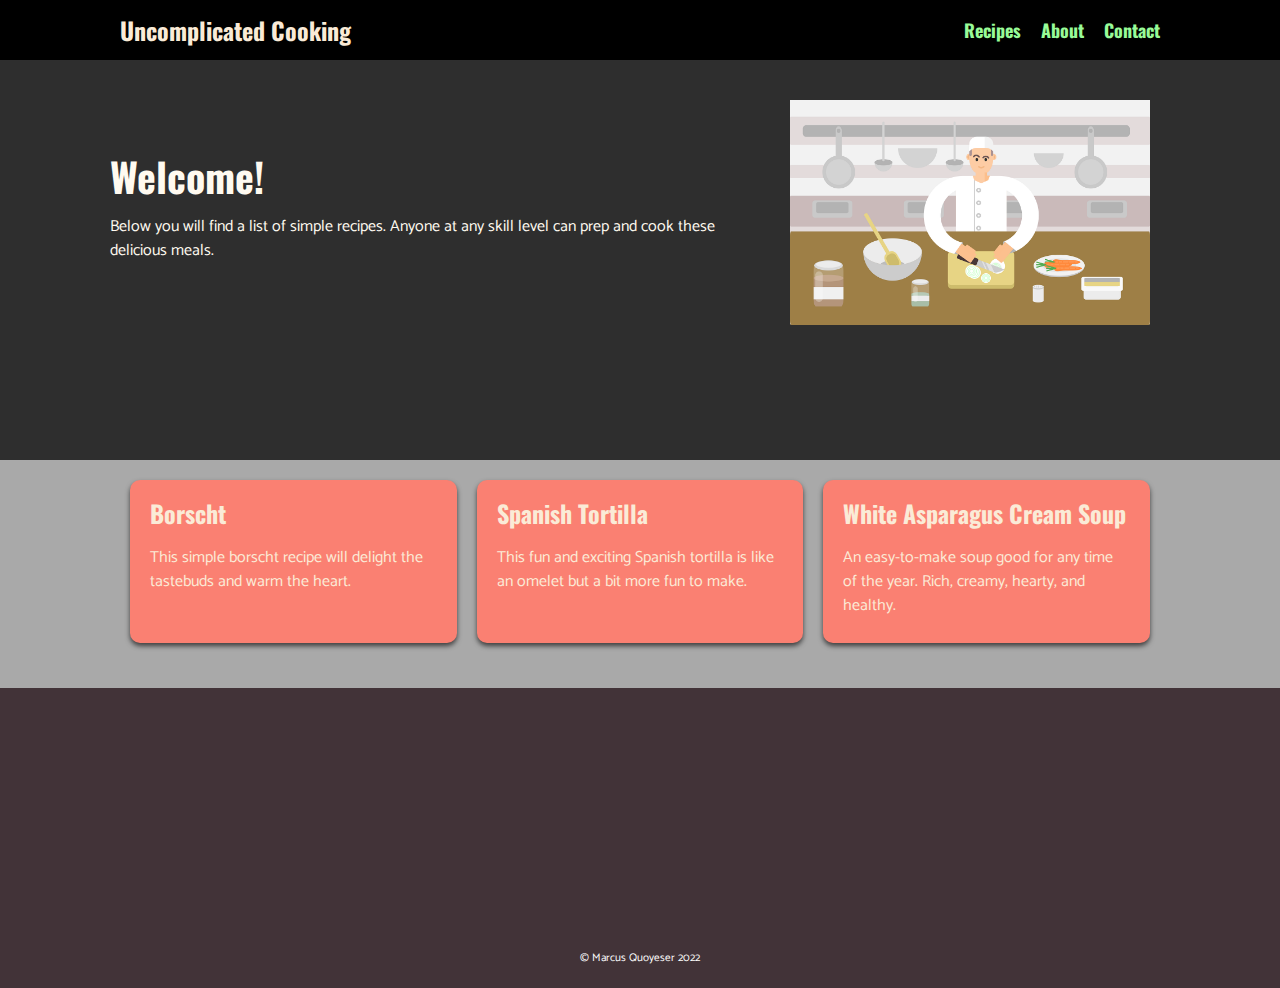
<file: index.html>
<!DOCTYPE html>
<!DOCTYPE html>
<html>
<head>
	<meta charset="utf-8">
	<meta name="viewport" content="width=device-width, initial-scale=1">
	<link rel="stylesheet" type="text/css" href="style.css">
	<link href="//fonts.googleapis.com/css?family=Oswald" rel="stylesheet" type="text/css">
	<link rel="stylesheet" type="text/css" href="//fonts.googleapis.com/css?family=Catamaran">
	<title>Uncomplicated Cooking</title>
</head>
<body>

	<nav class="navbar">
		<div class="container">
			<div class="logo">Uncomplicated Cooking</div>
			<ul class="nav">
				<li><a href="index.html">Recipes</a></li>
				<li><a href="about.html">About</a></li>
				<li><a href="contact.html">Contact</a></li>
			</ul>
		</div>
	</nav>

	<header class="header">
		<div class="container">
			<div>
				<h1>Welcome!</h1>
				<p>Below you will find a list of simple recipes. Anyone at any skill level can prep and cook these delicious meals.</p>
			</div>
			<img src="chef.png">
		</div>
	</header>

	<section class="boxes">
		<div class="container">
			<div class="box">
				<h2><a href="borscht.html">Borscht</a></h2>
				<p>This simple borscht recipe will delight the tastebuds and warm the heart.</p>
			</div>

			<div class="box">
				<h2><a href="tortilla.html">Spanish Tortilla</a></h2>
				<p>This fun and exciting Spanish tortilla is like an omelet but a bit more fun to make.</p>
			</div>

			<div class="box">
				<h2><a href="asparagus.html">White Asparagus Cream Soup</a></h2>
				<p>An easy-to-make soup good for any time of the year. Rich, creamy, hearty, and healthy.</p>
			</div>
		</div>
	</section>

<footer>
	<p class="copyright">© Marcus Quoyeser 2022</p>
</footer>

</body>
</html>
</file>
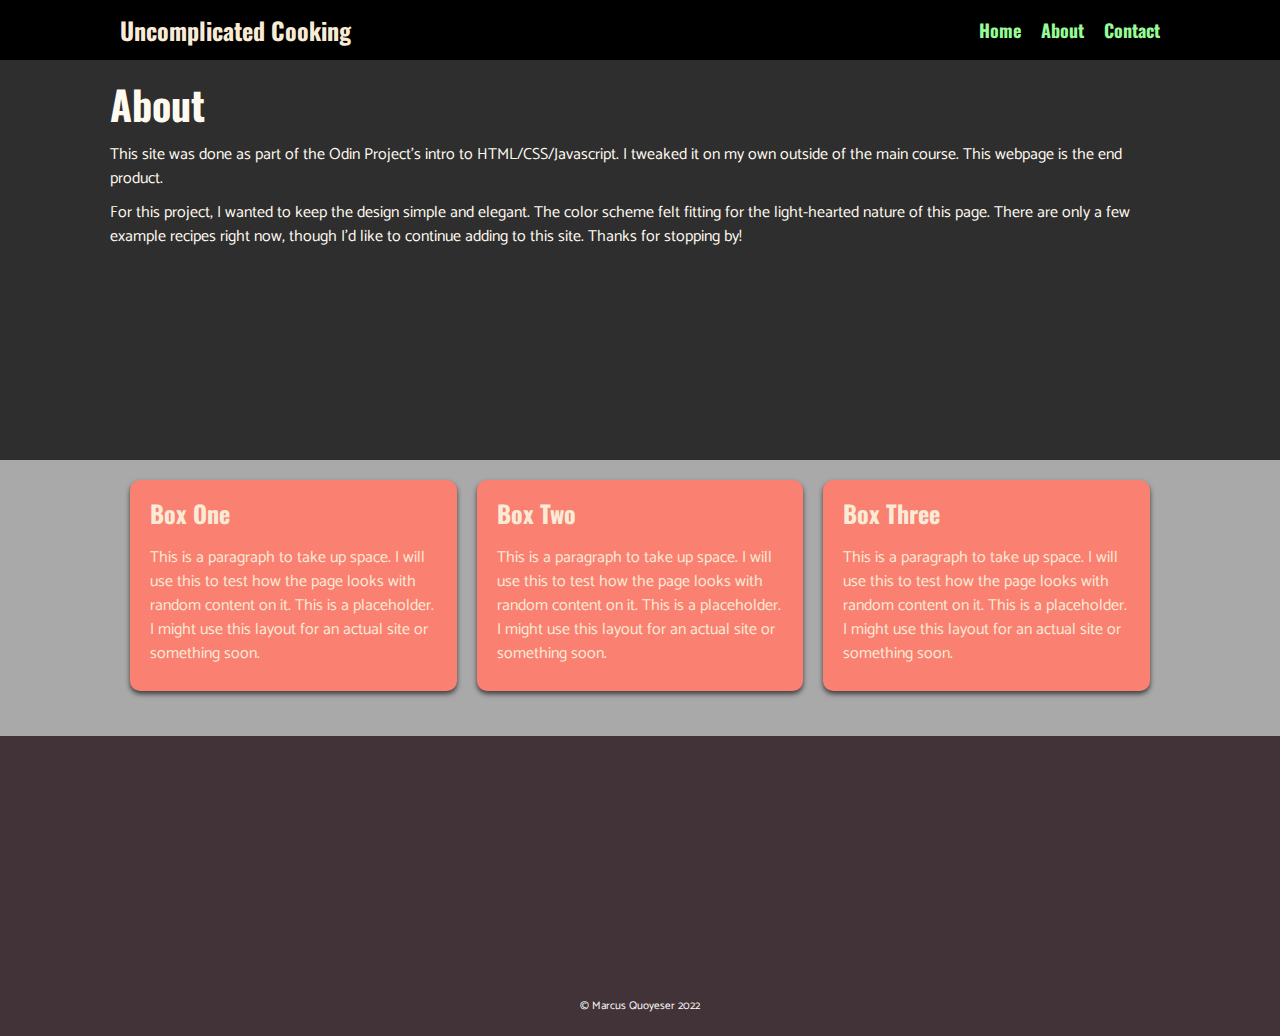
<file: about.html>
<!DOCTYPE html>
<html>
<head>
	<meta charset="utf-8">
	<meta name="viewport" content="width=device-width, initial-scale=1">
	<link rel="stylesheet" type="text/css" href="style.css">
	<link href="//fonts.googleapis.com/css?family=Oswald" rel="stylesheet" type="text/css">
	<link rel="stylesheet" type="text/css" href="//fonts.googleapis.com/css?family=Catamaran">
	<title>Uncomplicated Cooking</title>
</head>
<body>
	<nav class="navbar">
		<div class="container">
			<div class="logo">Uncomplicated Cooking</div>
			<ul class="nav">
				<li><a href="index.html">Home</a></li>
				<li><a href="about.html">About</a></li>
				<li><a href="contact.html">Contact</a></li>
			</ul>
		</div>
	</nav>

	<header class="header">
		<div class="container">	
			<div>
				<h1>About</h1>
				<p>This site was done as part of the Odin Project's intro to HTML/CSS/Javascript. I tweaked it on my own outside of the main course. This webpage is the end product.</p>

				<p>For this project, I wanted to keep the design simple and elegant. The color scheme felt fitting for the light-hearted nature of this page. There are only a few example recipes right now, though I'd like to continue adding to this site. Thanks for stopping by!</p>
			</div>
		</div>
	</header>

	<section class="boxes">
		<div class="container">
			<div class="box">
				<h2>Box One</h2>
				<p>This is a paragraph to take up space. I will use this to test how the page looks with random content on it. This is a placeholder. I might use this layout for an actual site or something soon.</p>
			</div>

			<div class="box">
				<h2>Box Two</h2>
				<p>This is a paragraph to take up space. I will use this to test how the page looks with random content on it. This is a placeholder. I might use this layout for an actual site or something soon.</p>
			</div>

			<div class="box">
				<h2>Box Three</h2>
				<p>This is a paragraph to take up space. I will use this to test how the page looks with random content on it. This is a placeholder. I might use this layout for an actual site or something soon.</p>
			</div>
		</div>
	</section>

<footer>
	<p class="copyright">© Marcus Quoyeser 2022</p>
</footer>

</body>
</html>
</file>
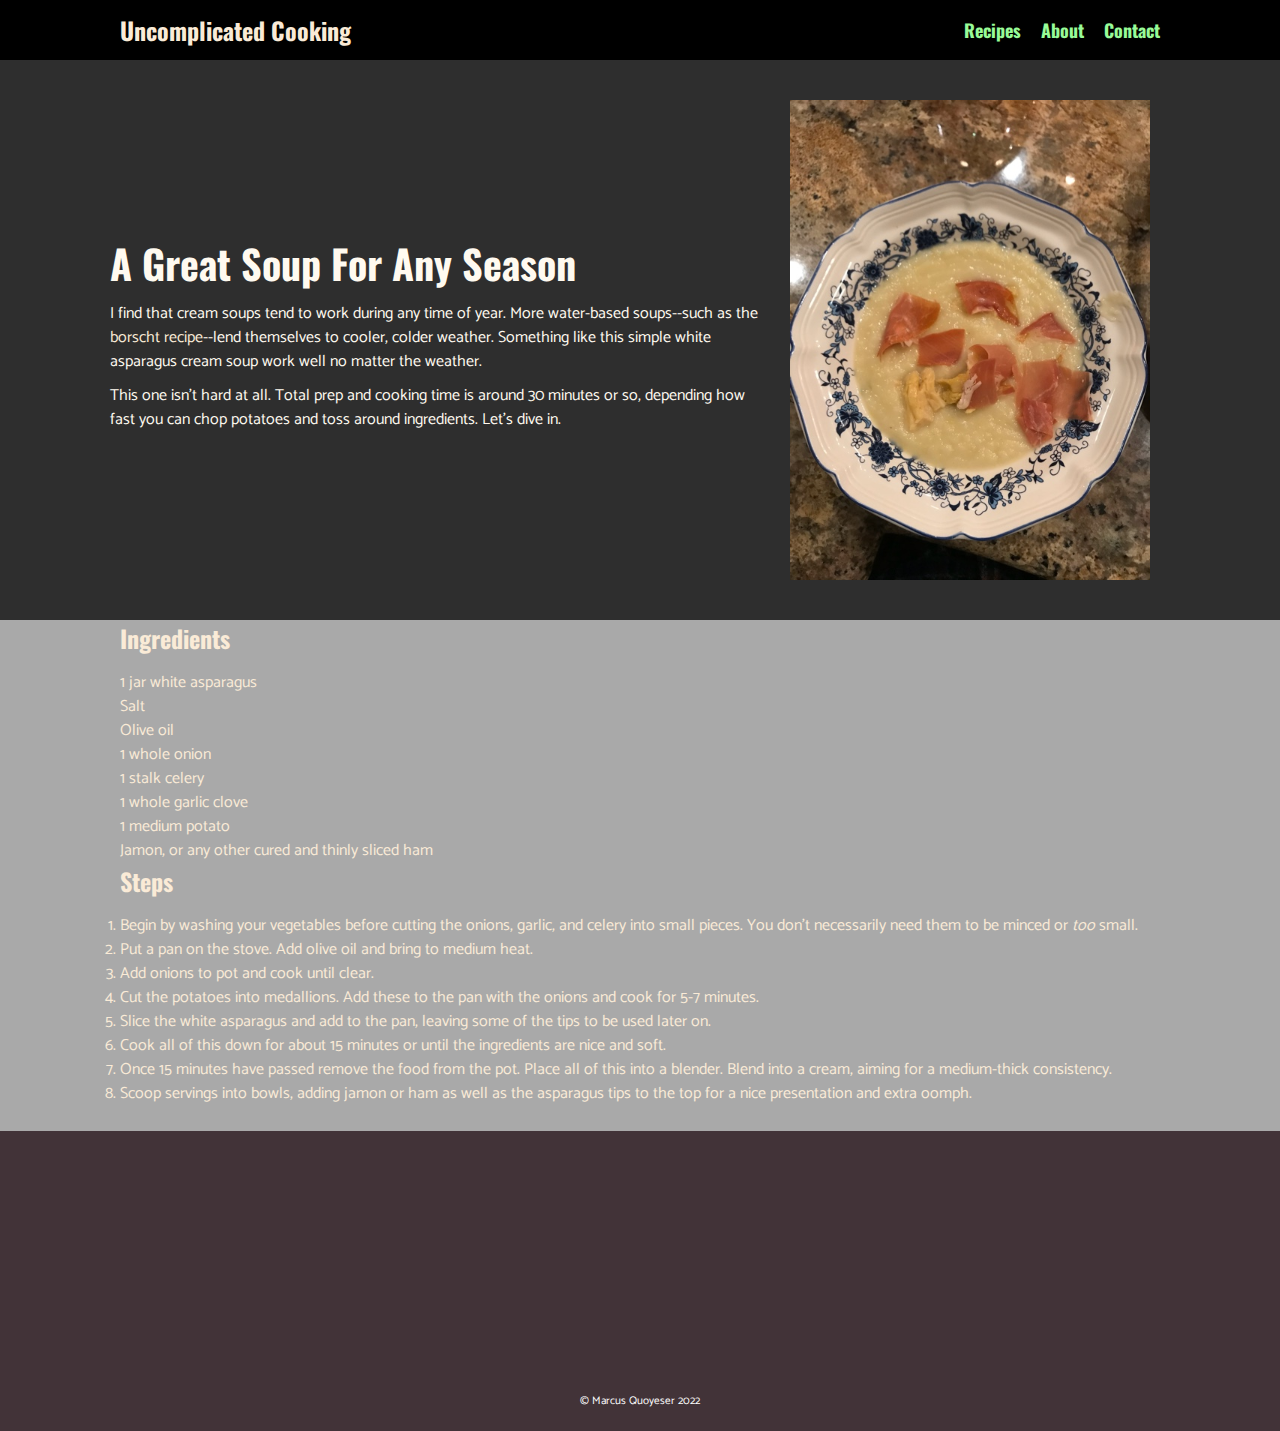
<file: asparagus.html>
<!DOCTYPE html>
<!DOCTYPE html>
<html>
<head>
	<meta charset="utf-8">
	<meta name="viewport" content="width=device-width, initial-scale=1">
	<link rel="stylesheet" type="text/css" href="style.css">
	<link href="//fonts.googleapis.com/css?family=Oswald" rel="stylesheet" type="text/css">
	<link rel="stylesheet" type="text/css" href="//fonts.googleapis.com/css?family=Catamaran">
	<title>Uncomplicated Cooking</title>
</head>
<body>
	<nav class="navbar">
		<div class="container">
			<div class="logo">Uncomplicated Cooking</div>
			<ul class="nav">
				<li><a href="index.html">Recipes</a></li>
				<li><a href="about.html">About</a></li>
				<li><a href="contact.html">Contact</a></li>
			</ul>
		</div>
	</nav>

	<header class="header">
		<div class="container">
			<div>
				<h1>A Great Soup For Any Season</h1>

				<p>I find that cream soups tend to work during any time of year. More water-based soups--such as the <a href="borscht.html">borscht recipe</a>--lend themselves to cooler, colder weather. Something like this simple white asparagus cream soup work well no matter the weather.</p>

				<p>This one isn't hard at all. Total prep and cooking time is around 30 minutes or so, depending how fast you can chop potatoes and toss around ingredients. Let's dive in.</p>
			</div>
			<img src="asparagus.jpeg">
		</div>
	</header>

	<div class="container">
	<h2>Ingredients</h2>
	<ul class="ingredients">
		<li>1 jar white asparagus</li>
		<li>Salt</li>
		<li>Olive oil</li>
		<li>1 whole onion</li>
		<li>1 stalk celery</li>
		<li>1 whole garlic clove</li>
		<li>1 medium potato</li>
		<li>Jamon, or any other cured and thinly sliced ham</li>
	</ul>

	<h2>Steps</h2>
	<ol class="steps">
		<li>Begin by washing your vegetables before cutting the onions, garlic, and celery into small pieces. You don't necessarily need them to be minced or <em>too</em> small.</li>

		<li>Put a pan on the stove. Add olive oil and bring to medium heat.</li>

		<li>Add onions to pot and cook until clear.</li>

		<li>Cut the potatoes into medallions. Add these to the pan with the onions and cook for 5-7 minutes.</li>

		<li>Slice the white asparagus and add to the pan, leaving some of the tips to be used later on.</li>

		<li>Cook all of this down for about 15 minutes or until the ingredients are nice and soft.</li>

		<li>Once 15 minutes have passed remove the food from the pot. Place all of this into a blender. Blend into a cream, aiming for a medium-thick consistency.</li>

		<li>Scoop servings into bowls, adding jamon or ham as well as the asparagus tips to the top for a nice presentation and extra oomph.</li>
	</ol>
</div>

<footer>
	<p class="copyright">© Marcus Quoyeser 2022</p>
</footer>

</body>
</html>
</file>
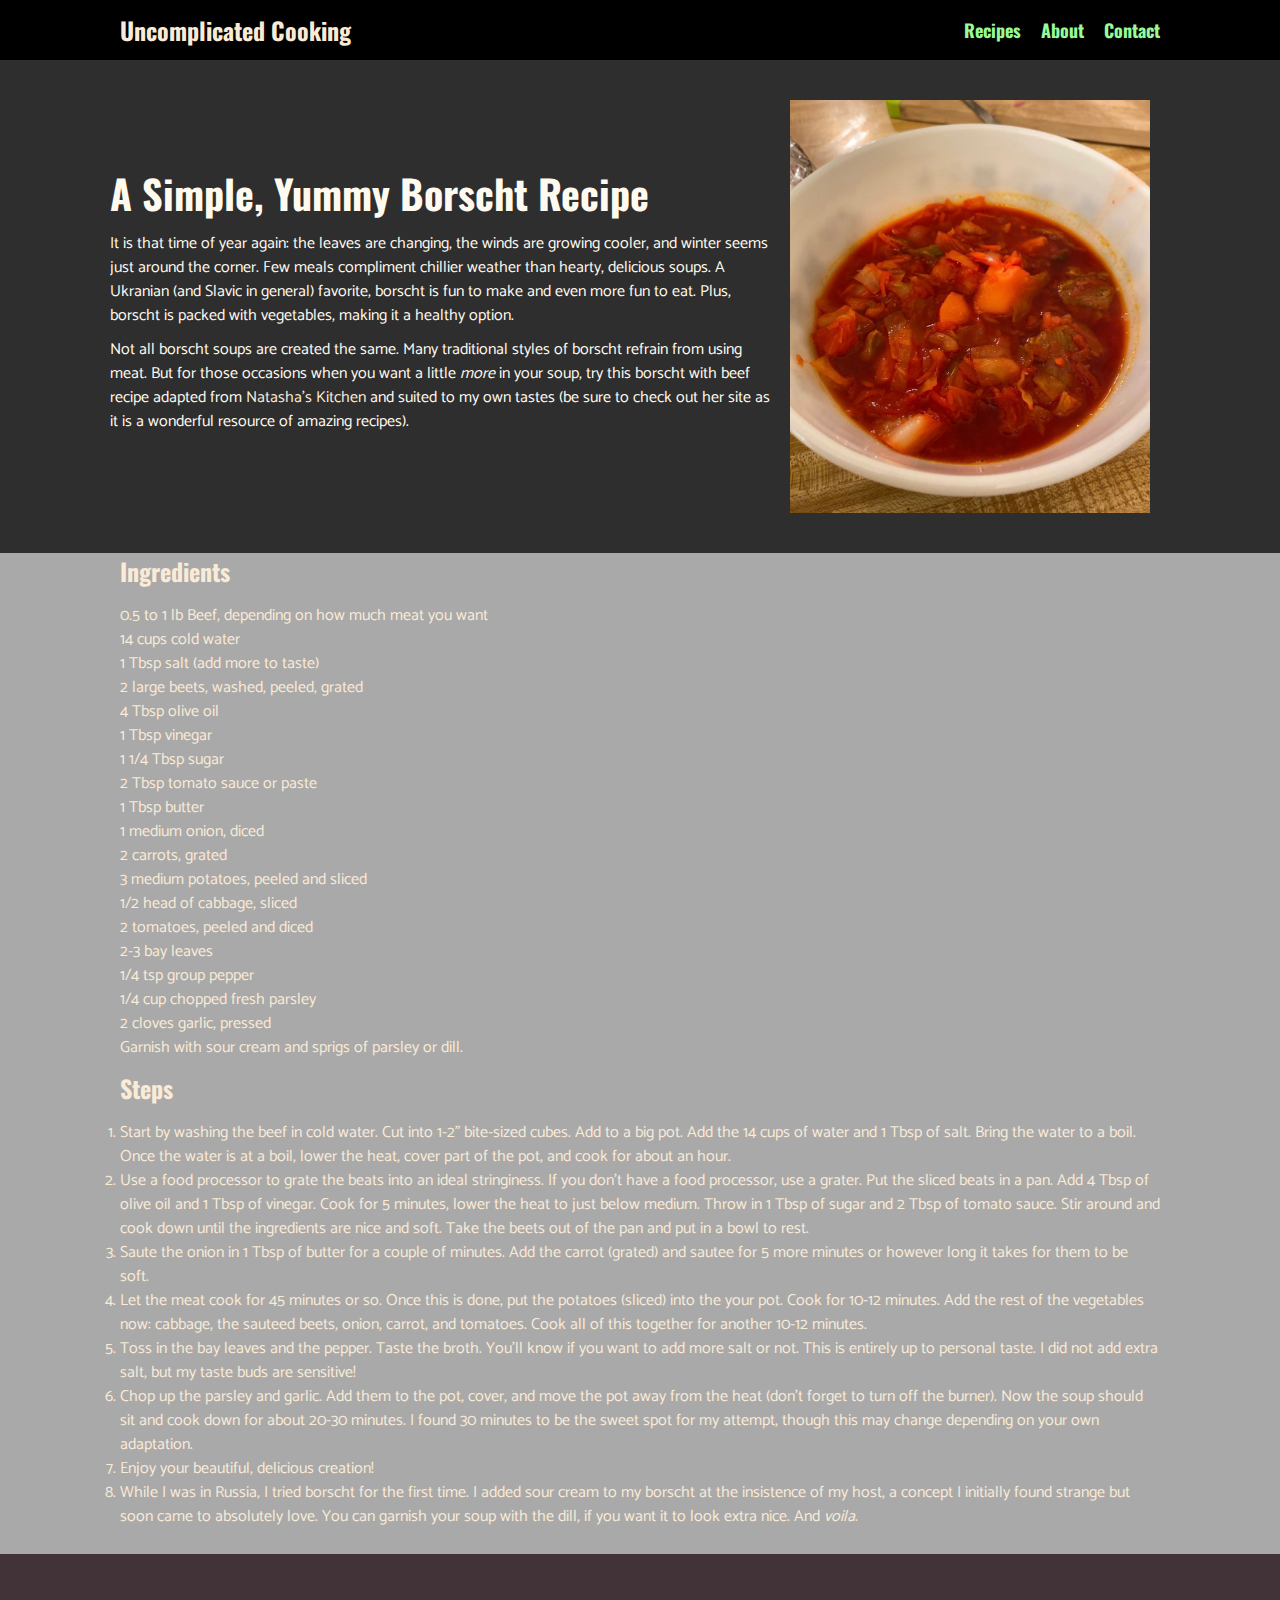
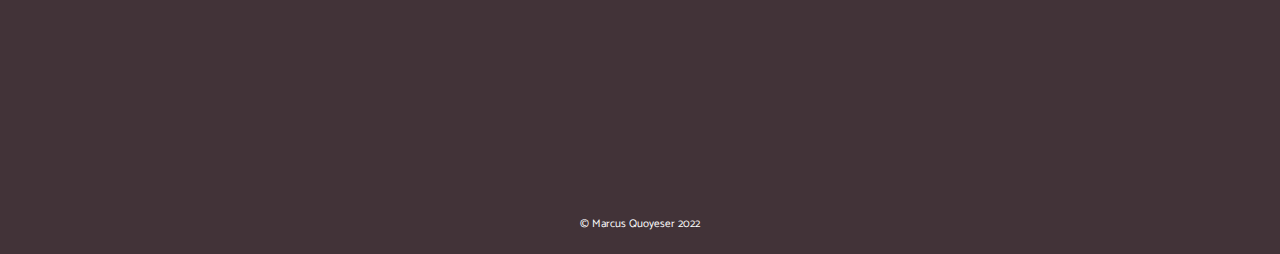
<file: borscht.html>
<!DOCTYPE html>
<!DOCTYPE html>
<html>
<head>
	<meta charset="utf-8">
	<meta name="viewport" content="width=device-width, initial-scale=1">
	<link rel="stylesheet" type="text/css" href="style.css">
	<link href="//fonts.googleapis.com/css?family=Oswald" rel="stylesheet" type="text/css">
	<link rel="stylesheet" type="text/css" href="//fonts.googleapis.com/css?family=Catamaran">
	<title>Uncomplicated Cooking</title>
</head>
<body>

	<nav class="navbar">
		<div class="container">
			<div class="logo">Uncomplicated Cooking</div>
			<ul class="nav">
				<li><a href="index.html">Recipes</a></li>
				<li><a href="about.html">About</a></li>
				<li><a href="contact.html">Contact</a></li>
			</ul>
		</div>
	</nav>

	<header class="header">
		<div class="container">
			<div>
				<h1>A Simple, Yummy Borscht Recipe</h1>
				<p>It is that time of year again: the leaves are changing, the winds are growing cooler, and winter seems just around the corner. Few meals compliment chillier weather than hearty, delicious soups. A Ukranian (and Slavic in general) favorite, borscht is fun to make and even more fun to eat. Plus, borscht is packed with vegetables, making it a healthy option.</p>

				<p>Not all borscht soups are created the same. Many traditional styles of borscht refrain from using meat. But for those occasions when you want a little <em>more</em> in your soup, try this borscht with beef recipe adapted from <a href="https://natashaskitchen.com/borscht-recipe-with-meat/">Natasha's Kitchen</a> and suited to my own tastes (be sure to check out her site as it is a wonderful resource of amazing recipes).</p>
			</div>
			<img src="borscht1.jpg">
		</div>
	</header>

	<div class="container">
	<h2>Ingredients</h2>
	<ul class="ingredients">
		<li>0.5 to 1 lb Beef, depending on how much meat you want</li>
		<li>14 cups cold water</li>
		<li>1 Tbsp salt (add more to taste)</li>
		<li>2 large beets, washed, peeled, grated</li>
		<li>4 Tbsp olive oil</li>
		<li>1 Tbsp vinegar</li>
		<li>1 1/4 Tbsp sugar</li>
		<li>2 Tbsp tomato sauce or paste</li>
		<li>1 Tbsp butter</li>
		<li>1 medium onion, diced</li>
		<li>2 carrots, grated</li>
		<li>3 medium potatoes, peeled and sliced</li>
		<li>1/2 head of cabbage, sliced</li>
		<li>2 tomatoes, peeled and diced</li>
		<li>2-3 bay leaves</li>
		<li>1/4 tsp group pepper</li>
		<li>1/4 cup chopped fresh parsley</li>
		<li>2 cloves garlic, pressed</li>
	</ul>

	<p>Garnish with sour cream and sprigs of parsley or dill.</p>

	<h2>Steps</h2>
	<ol class="steps">
		<li>Start by washing the beef in cold water. Cut into 1-2" bite-sized cubes. Add to a big pot. Add the 14 cups of water and 1 Tbsp of salt. Bring the water to a boil. Once the water is at a boil, lower the heat, cover part of the pot, and cook for about an hour.</li>

		<li>Use a food processor to grate the beats into an ideal stringiness. If you don't have a food processor, use a grater. Put the sliced beats in a pan. Add 4 Tbsp of olive oil and 1 Tbsp of vinegar. Cook for 5 minutes, lower the heat to just below medium. Throw in 1 Tbsp of sugar and 2 Tbsp of tomato sauce. Stir around and cook down until the ingredients are nice and soft. Take the beets out of the pan and put in a bowl to rest.</li>

		<li>Saute the onion in 1 Tbsp of butter for a couple of minutes. Add the carrot (grated) and sautee for 5 more minutes or however long it takes for them to be soft.</li>

		<li>Let the meat cook for 45 minutes or so. Once this is done, put the potatoes (sliced) into the your pot. Cook for 10-12 minutes. Add the rest of the vegetables now: cabbage, the sauteed beets, onion, carrot, and tomatoes. Cook all of this together for another 10-12 minutes.</li>

		<li>Toss in the bay leaves and the pepper. Taste the broth. You'll know if you want to add more salt or not. This is entirely up to personal taste. I did not add extra salt, but my taste buds are sensitive!</li>

		<li>Chop up the parsley and garlic. Add them to the pot, cover, and move the pot away from the heat (don't forget to turn off the burner). Now the soup should sit and cook down for about 20-30 minutes. I found 30 minutes to be the sweet spot for my attempt, though this may change depending on your own adaptation.</li>

		<li>Enjoy your beautiful, delicious creation!</li>

		<li>While I was in Russia, I tried borscht for the first time. I added sour cream to my borscht at the insistence of my host, a concept I initially found strange but soon came to absolutely love. You can garnish your soup with the dill, if you want it to look extra nice. And <em>voila</em>.</li>
	</ol>
</div>

<footer>
	<p class="copyright">© Marcus Quoyeser 2022</p>
</footer>

</body>
</html>
</file>
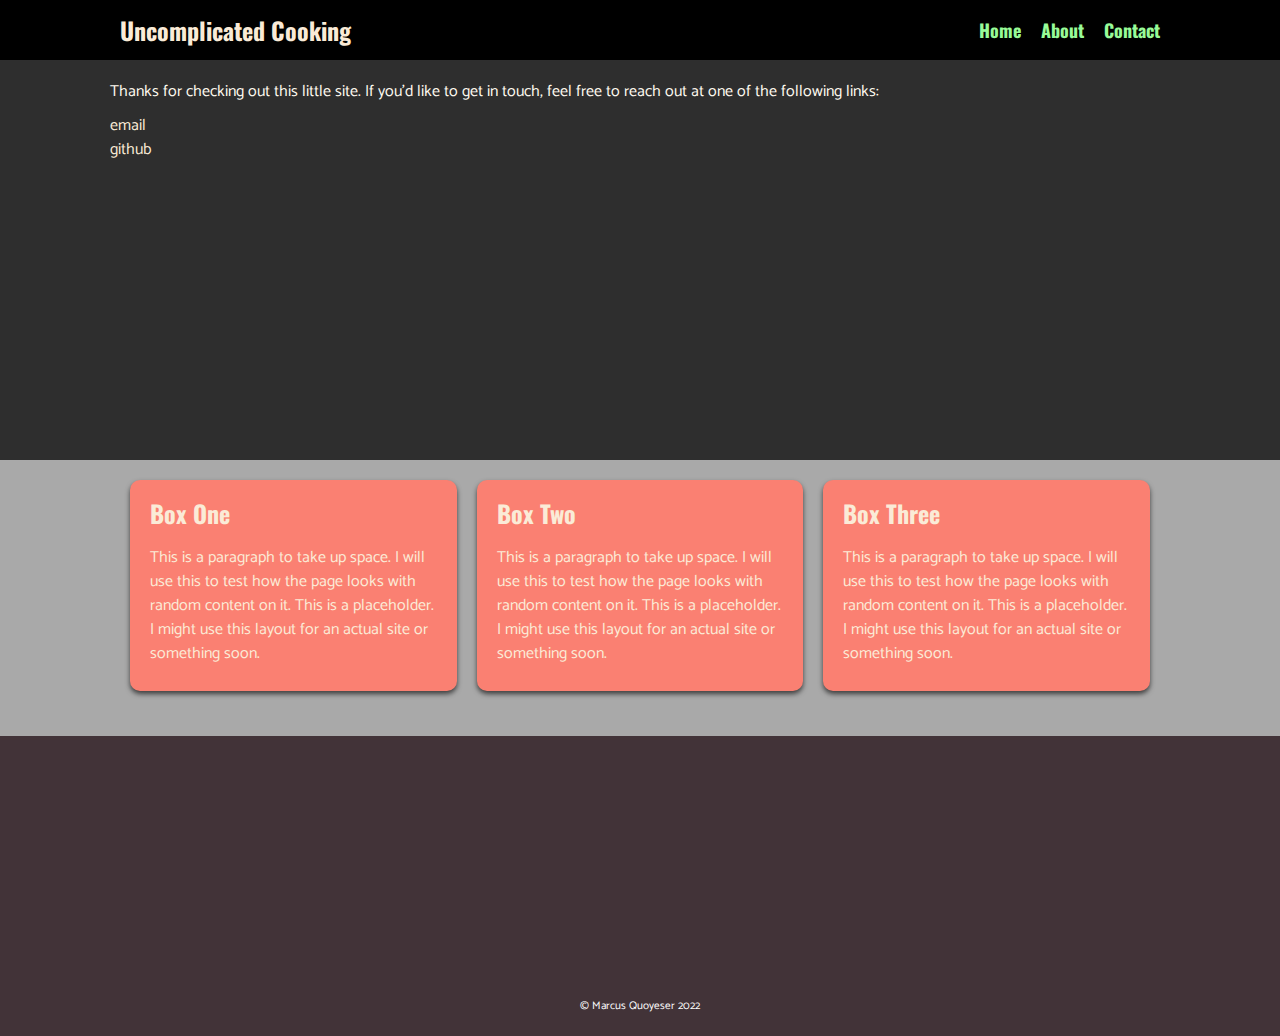
<file: contact.html>
<!DOCTYPE html>
<html>
<head>
	<meta charset="utf-8">
	<meta name="viewport" content="width=device-width, initial-scale=1">
	<link rel="stylesheet" type="text/css" href="style.css">
	<link href="//fonts.googleapis.com/css?family=Oswald" rel="stylesheet" type="text/css">
	<link rel="stylesheet" type="text/css" href="//fonts.googleapis.com/css?family=Catamaran">
	<title>Uncomplicated Cooking</title>
</head>
<body>
	<nav class="navbar">
		<div class="container">
			<div class="logo">Uncomplicated Cooking</div>
			<ul class="nav">
				<li><a href="index.html">Home</a></li>
				<li><a href="about.html">About</a></li>
				<li><a href="contact.html">Contact</a></li>
			</ul>
		</div>
	</nav>

	<header class="header">
		<div class="container">
			<div>
				<p>Thanks for checking out this little site. If you'd like to get in touch, feel free to reach out at one of the following links:</p>

				<ul>
					<li><a href="mailto:mbquoyeser@pm.me">email</a></li>
					<li><a href="https://www.github.com/mquoy "target="_blank">github</a></li>
				</ul>
			</div>
		</div>
	</header>

		<section class="boxes">
		<div class="container">
			<div class="box">
				<h2>Box One</h2>
				<p>This is a paragraph to take up space. I will use this to test how the page looks with random content on it. This is a placeholder. I might use this layout for an actual site or something soon.</p>
			</div>

			<div class="box">
				<h2>Box Two</h2>
				<p>This is a paragraph to take up space. I will use this to test how the page looks with random content on it. This is a placeholder. I might use this layout for an actual site or something soon.</p>
			</div>

			<div class="box">
				<h2>Box Three</h2>
				<p>This is a paragraph to take up space. I will use this to test how the page looks with random content on it. This is a placeholder. I might use this layout for an actual site or something soon.</p>
			</div>
		</div>
	</section>

<footer>
	<p class="copyright">© Marcus Quoyeser 2022</p>
</footer>

</body>
</html>
</file>
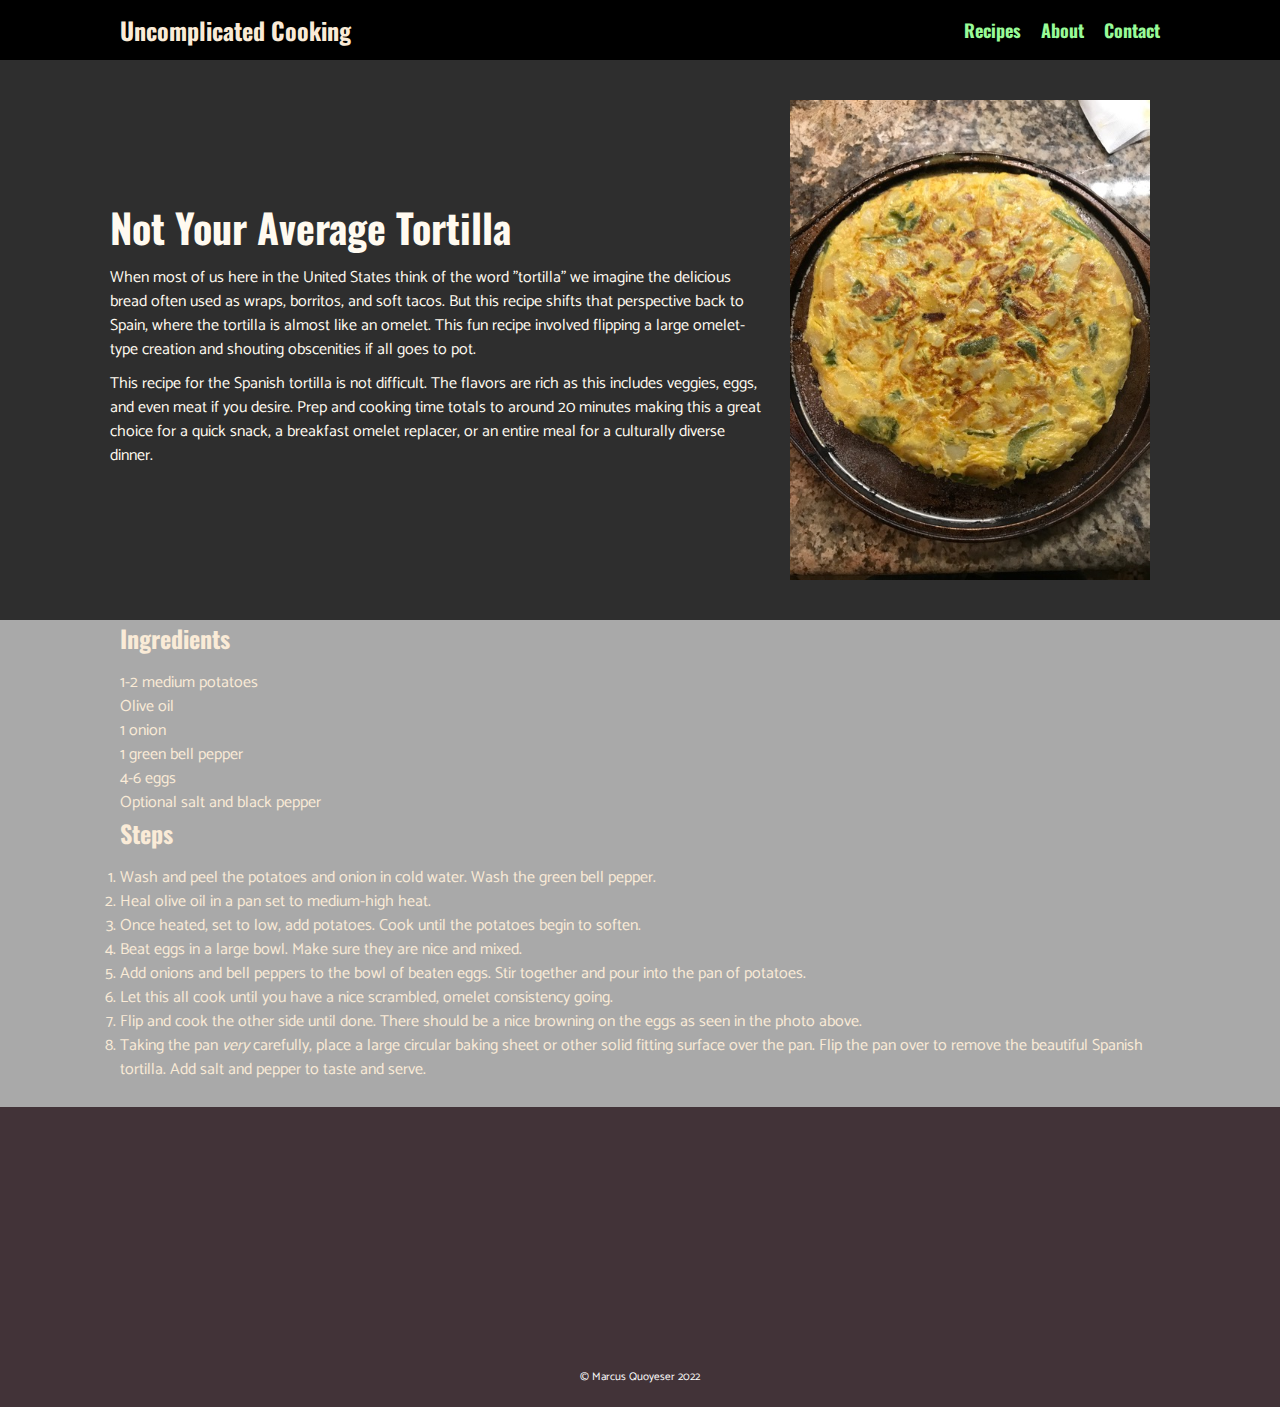
<file: tortilla.html>
<!DOCTYPE html>
<!DOCTYPE html>
<html>
<head>
	<meta charset="utf-8">
	<meta name="viewport" content="width=device-width, initial-scale=1">
	<link rel="stylesheet" type="text/css" href="style.css">
	<link href="//fonts.googleapis.com/css?family=Oswald" rel="stylesheet" type="text/css">
	<link rel="stylesheet" type="text/css" href="//fonts.googleapis.com/css?family=Catamaran">
	<title>Uncomplicated Cooking</title>
</head>
<body>

	<nav class="navbar">
		<div class="container">
			<div class="logo">Uncomplicated Cooking</div>
			<ul class="nav">
				<li><a href="index.html">Recipes</a></li>
				<li><a href="about.html">About</a></li>
				<li><a href="contact.html">Contact</a></li>
			</ul>
		</div>
	</nav>

	<header class="header">
		<div class="container">
			<div>
				<h1>Not Your Average Tortilla</h1>
				<p>When most of us here in the United States think of the word "tortilla" we imagine the delicious bread often used as wraps, borritos, and soft tacos. But this recipe shifts that perspective back to Spain, where the tortilla is almost like an omelet. This fun recipe involved flipping a large omelet-type creation and shouting obscenities if all goes to pot.</p>

				<p>This recipe for the Spanish tortilla is not difficult. The flavors are rich as this includes veggies, eggs, and even meat if you desire. Prep and cooking time totals to around 20 minutes making this a great choice for a quick snack, a breakfast omelet replacer, or an entire meal for a culturally diverse dinner.</p>
			</div>
			<img src="tortilla.jpeg">
		</div>
	</header>

	<div class="container">
	<h2>Ingredients</h2>
	<ul class="ingredients">
		<li>1-2 medium potatoes</li>
		<li>Olive oil</li>
		<li>1 onion</li>
		<li>1 green bell pepper</li>
		<li>4-6 eggs</li>
		<li>Optional salt and black pepper</li>
	</ul>

	<h2>Steps</h2>
	<ol class="steps">
		<li>Wash and peel the potatoes and onion in cold water. Wash the green bell pepper.</li>
		<li>Heal olive oil in a pan set to medium-high heat.</li>
		<li>Once heated, set to low, add potatoes. Cook until the potatoes begin to soften.</li>
		<li>Beat eggs in a large bowl. Make sure they are nice and mixed.</li>
		<li>Add onions and bell peppers to the bowl of beaten eggs. Stir together and pour into the pan of potatoes.</li>
		<li>Let this all cook until you have a nice scrambled, omelet consistency going.</li>
		<li>Flip and cook the other side until done. There should be a nice browning on the eggs as seen in the photo above.</li>
		<li>Taking the pan <em>very</em> carefully, place a large circular baking sheet or other solid fitting surface over the pan. Flip the pan over to remove the beautiful Spanish tortilla. Add salt and pepper to taste and serve.</li>
	</ol>
</div>

<footer>
	<p class="copyright">© Marcus Quoyeser 2022</p>
</footer>

</body>
</html>
</file>
<file: style.css>
* {
	box-sizing: border-box;
	margin: 0;
	padding: 0;
}

body {
	font-family: 'Catamaran', Arial, sans-serif;
	font-size: 16px;
	font-weight: 400;
	color: antiquewhite;
	line-height: 1.5;
	background: darkgrey;
}

img {
	max-width: 100%;
}

h1,
h2 {
	margin-bottom: 15px;
	font-family: 'Oswald', Arial, sans-serif;
}

ul {
	list-style-type: none;
}

a {
	color: antiquewhite;
	text-decoration: none;
}

a:hover {
	color: skyblue;
}

p{
margin: 0 0 10px 0; 
}

.container {
	max-width: 1100px;
	margin: 0 auto;
	padding: 0 30px;
}

.navbar {
	background: black;
	font-family: 'Oswald', Arial, sans-serif;
	color: antiquewhite;
	height: 60px;
}

.navbar .logo {
	font-size: x-large;
	color: antiquewhite;
	font-weight: bold;
}

.navbar a {
	color: palegreen;
	text-decoration: none;
	font-weight: bold;
	font-size: 18px;
}

.navbar a:hover {
	color: skyblue;
}

.navbar .container {
	display: flex;
	justify-content: space-between;
	align-items: center;
	height: 100%;
}

.navbar ul {
	display: flex;
}

.navbar ul li {
	margin-left: 20px;
}

.header {
	background-color: #2e2e2e;
	color: floralwhite;
	min-height: 400px;
}

.header h1 {
	font-size: 2.5em;
	font-weight: bold;
	line-height: 1.2;
}

.header img {
	max-width: 400px;
	padding: 20px;
}

.header .container {
	display: flex;
	align-items: center;
	justify-content: space-between;
	padding: 20px;
}

.boxes .container {
	display: flex;
	justify-content: space-between;
}

.box {
	flex: 1;
	background: salmon;
	border-radius: 10px;
	margin: 20px 10px;
	padding: 15px 20px;
	box-shadow: 0 3px 5px #3e3e3e;
}

@media (max-width: 768px) {
	.header .container {
		flex-direction: column;
		text-align: center;
		padding-top: 20px;
	}

	.boxes .container {
		display: block;
		text-align: center;
	}
}

footer {
	position: relative;
	height: 300px;
	width: 100%;
	margin-top: 25px;
	background-color: #423338;
}

p.copyright {
	position: absolute;
	width: 100%;
	color: #fff;
	line-height: 40px;
	font-size: 0.7em;
	text-align: center;
	bottom:0;
}
</file>
